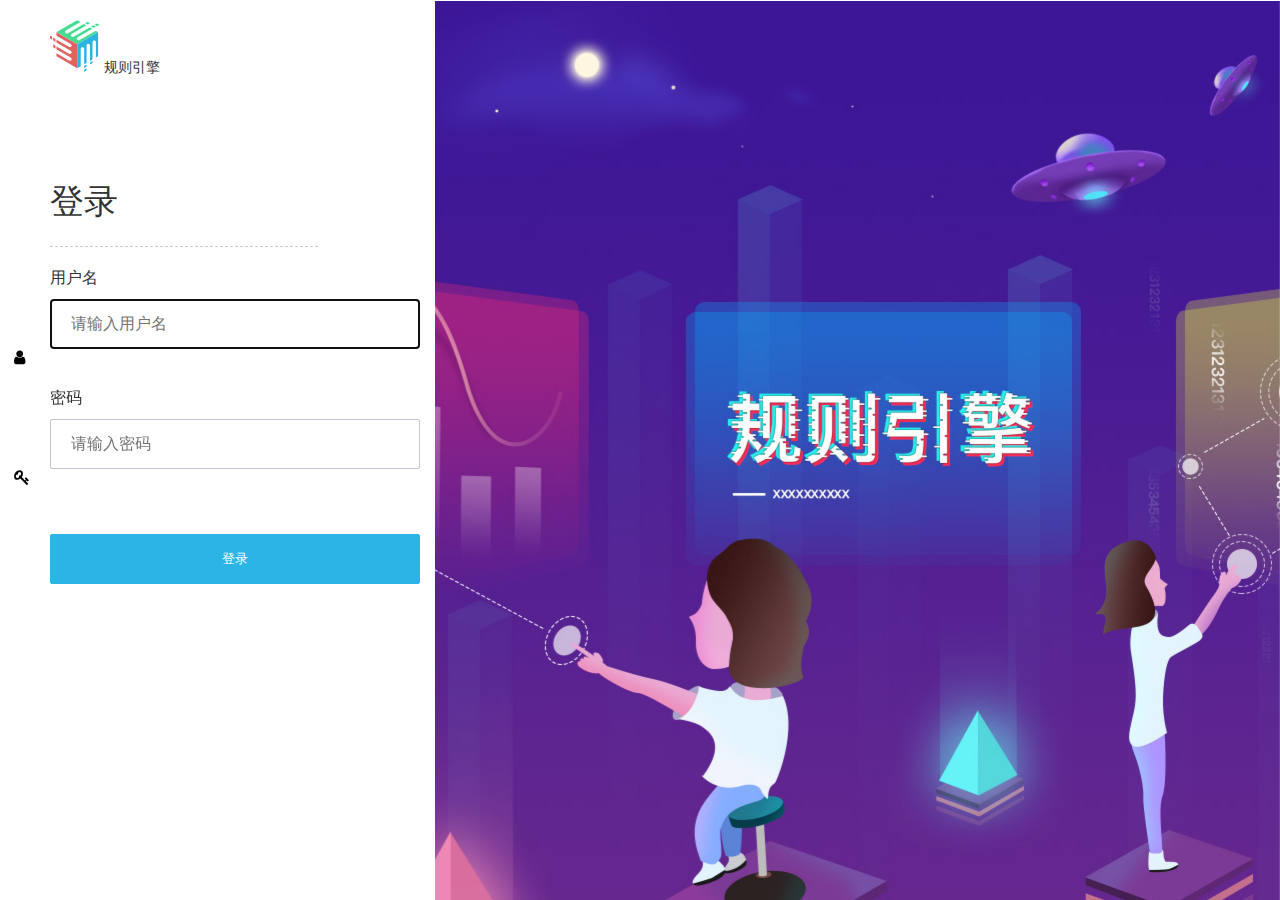
<file: job-center-container/src/main/resources/static/login.html>
<!DOCTYPE html>
<html>

<head>
    <meta charset="utf-8" />
    <meta name="viewport" content="width=device-width,initial-scale=1,minimum-scale=1,maximum-scale=1,user-scalable=no" />
    <title>规则引擎--登录</title>
    <link rel="stylesheet" type="text/css" href="font-awesome-4.7-2.0/css/font-awesome.css" />
    <style>
        * {
            box-sizing: border-box;
        }

        body {
            margin: 0 !important;
        }

        #container {
            background: rgba(255, 255, 255, 1);
        }

        #container::after {
            content: "";
            display: table;
            clear: both;
        }

        #left-panel {
            width: 34%;
            float: left;
            padding: 20px 50px;
        }

        #right-panel {
            width: 66%;
            height: 900px;
            float: left;
            background-image: url('statics/img/login-right.png');
            background-repeat: no-repeat;
            background-position-x: right;
        }

        #logo-div img.logo {
            width: 50px;
            height: 52px;
        }

        #logo-div span.title {
            width: 56px;
            height: 20px;
            font-size: 14px;
            font-family: PingFangSC-Regular;
            color: rgba(51, 51, 51, 1);
            line-height: 20px;
        }

        #login-text {
            width: 80%;
            font-size: 34px;
            font-family: PingFangSC-Regular;
            color: rgba(51, 51, 51, 1);
            line-height: 48px;
            margin-top: 100px;
            padding-bottom: 20px;
            border-bottom: 1px dashed rgba(204, 204, 204, 1)
        }

        #login-form .form-text {
            font-size: 16px;
            font-family: PingFangSC-Regular;
            color: rgba(51, 51, 51, 1);
            line-height: 22px;
            margin-top: 20px;
            margin-bottom: 10px;
        }

        #login-form .form-input {
            width: 370px;
            height: 50px;
            border-radius: 2px;
            border: 1px solid rgba(192, 199, 211, 1);
            font-size: 16px;
            padding: 2px 20px;
        }

        .icon-in-input {
            position: relative;
            z-index: 2;
            left: -36px;
        }

        #login-form #btn-login {
            margin-top: 47px;
            width: 370px;
            height: 50px;
            background: rgba(42, 181, 230, 1);
            border-radius: 2px;
            border: 1px solid rgba(42, 181, 230, 1);
            color: white;
            cursor: pointer;
        }
    </style>
</head>

<body ng-app="loginApp" ng-controller="loginCtrl">
    <div id="container">
        <div id="left-panel">
            <div id="logo-div">
                <img class="logo" src="statics/img/logo.png" />
                <span class="title">规则引擎</span>
            </div>
            <div id="login-text">登录</div>
            <div id="login-form">
                <div class="form-text">用户名</div>
                <div>
                    <input class="form-input" placeholder="请输入用户名" id="txt-username" ng-model="username" />
                    <i class="fa fa-user icon-in-input"></i>
                </div>
                <div class="form-text">密码</div>
                <div>
                    <input type="password" class="form-input" placeholder="请输入密码" id="txt-password" ng-model="password" />
                    <i class="fa fa-key icon-in-input"></i>
                </div>
                <button id="btn-login" ng-click="doLogin()">登录</button>
            </div>
        </div>

        <div id="right-panel">
            <!-- <img src="statics/img/login-right.png"/> -->
        </div>
    </div>
    <script type="text/javascript" src="statics/js/jquery.min.js"></script>
    <script type="text/javascript" src="app/loginCtrl.js"></script>
</body>

</html>
</file>
